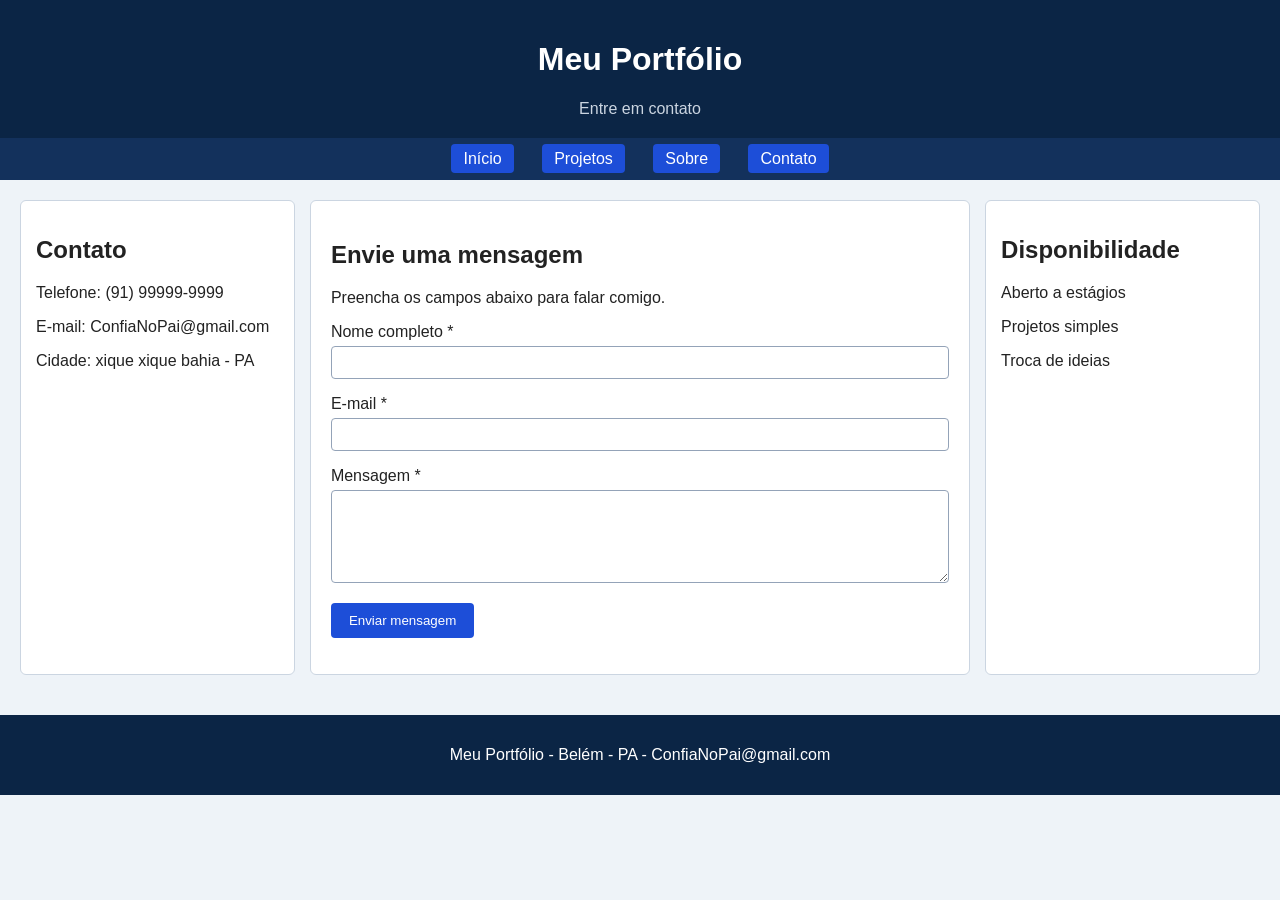
<file: contato.html>
<!DOCTYPE html>
<html lang="pt-BR">

<head>
    <meta charset="UTF-8">
    <title>Contato - Meu Portfólio</title>
    <link rel="stylesheet" href="estilo.css">
</head>

<body>
    <header>
        <h1>Meu Portfólio</h1>
        <p>Entre em contato</p>
    </header>

    <nav>
        <a href="index.html">Início</a>
        <a href="index.html#projetos">Projetos</a>
        <a href="index.html#sobre">Sobre</a>
        <a href="contato.html">Contato</a>
    </nav>

    <div class="container">
        <aside>
            <h2>Contato</h2>
            <p>Telefone: (91) 99999-9999</p>
            <p>E-mail: ConfiaNoPai@gmail.com</p>
            <p>Cidade: xique xique bahia - PA</p>
        </aside>

        <main>
            <h2>Envie uma mensagem</h2>
            <p>Preencha os campos abaixo para falar comigo.</p>

            <form>
                <p>
                    <label for="nome">Nome completo *</label><br>
                    <input type="text" id="nome" name="nome" required>
                </p>

                <p>
                    <label for="email">E-mail *</label><br>
                    <input type="email" id="email" name="email" required>
                </p>

                <p>
                    <label for="mensagem">Mensagem *</label><br>
                    <textarea id="mensagem" name="mensagem" rows="5" required></textarea>
                </p>

                <p>
                    <button type="submit">Enviar mensagem</button>
                </p>
            </form>
        </main>

        <aside>
            <h2>Disponibilidade</h2>
            <p>Aberto a estágios</p>
            <p>Projetos simples</p>
            <p>Troca de ideias</p>
        </aside>
    </div>

    <footer>
        <p>Meu Portfólio - Belém - PA - ConfiaNoPai@gmail.com </p>
    </footer>
</body>

</html>
</file>
<file: estilo.css>
body {
    font-family: Arial, sans-serif;
    margin: 0;
    background-color: #eef3f8;
    color: #222222;
}

header {
    background-color: #0b2545;
    color: white;
    padding: 20px;
    text-align: center;
}

header p {
    margin: 5px 0 0 0;
    color: #cbd5e1;
}

nav {
    background-color: #13315c;
    padding: 12px;
    text-align: center;
}

nav a {
    color: white;
    text-decoration: none;
    margin: 0 12px;
    padding: 6px 12px;
    background-color: #1d4ed8;
    border-radius: 4px;
}

nav a:hover {
    background-color: #2563eb;
}

.container {
    display: flex;
    gap: 15px;
    padding: 20px;
}

aside {
    width: 22%;
    background-color: white;
    padding: 15px;
    border: 1px solid #cbd5e1;
    border-radius: 6px;
}

main {
    width: 56%;
    background-color: white;
    padding: 20px;
    border: 1px solid #cbd5e1;
    border-radius: 6px;
}

main img {
    max-width: 100%;
    height: auto;
    border-radius: 4px;
    margin: 10px 0;
}

input,
textarea {
    width: 100%;
    padding: 8px;
    margin-top: 5px;
    border: 1px solid #94a3b8;
    border-radius: 4px;
    box-sizing: border-box;
}

button {
    background-color: #1d4ed8;
    color: white;
    padding: 10px 18px;
    border: none;
    border-radius: 4px;
    cursor: pointer;
}

button:hover {
    background-color: #2563eb;
}

footer {
    background-color: #0b2545;
    color: white;
    text-align: center;
    padding: 15px;
    margin-top: 20px;
}
</file>
